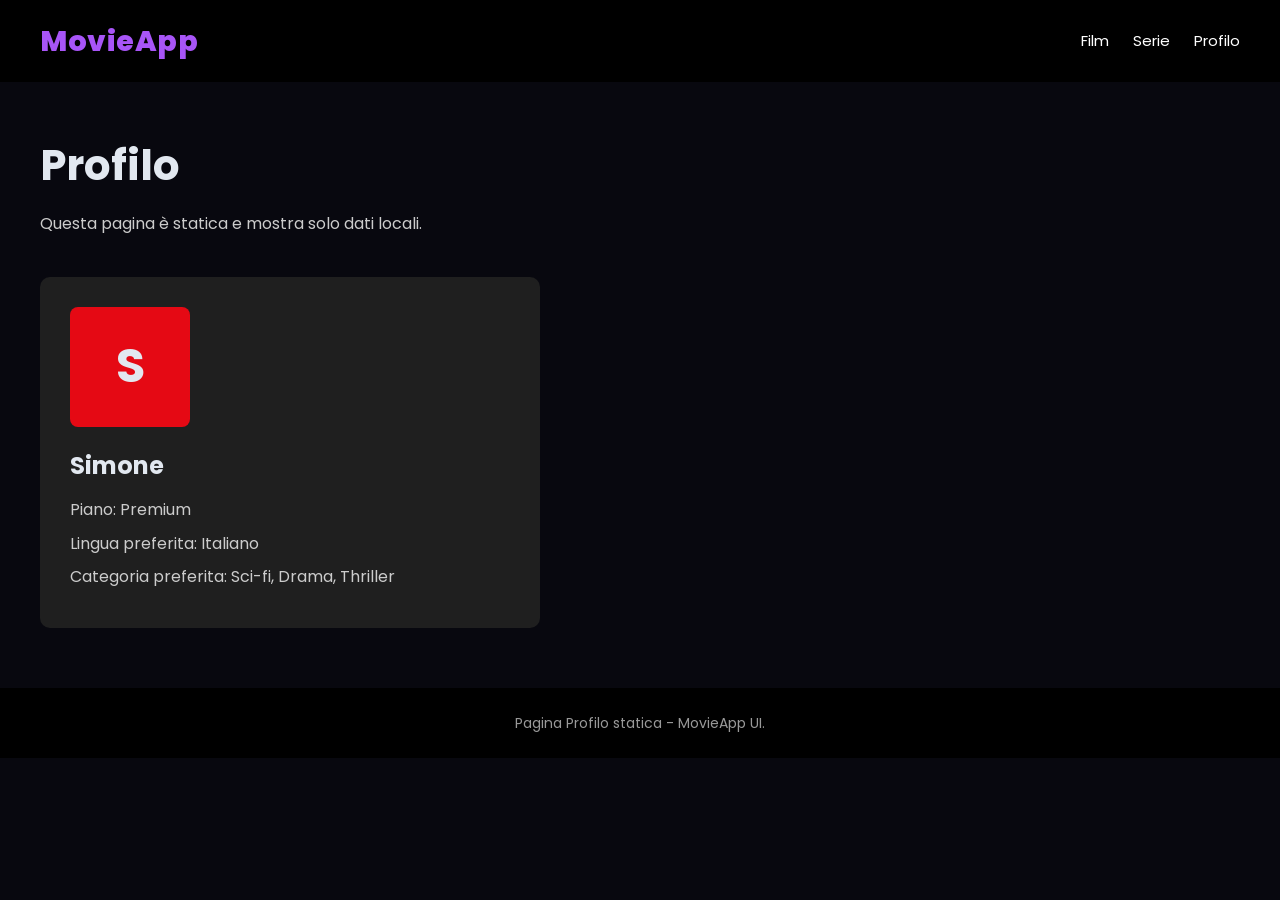
<file: profile.html>
<!DOCTYPE html>
<html lang="it">
<head>
  <meta charset="UTF-8" />
  <meta name="viewport" content="width=device-width, initial-scale=1.0" />
  <title>MovieApp - Profilo</title>
  <link rel="stylesheet" href="./css/style.css" />
</head>
<body>
  <header class="header">
    <a class="logo" href="./index.html">MovieApp</a>

    <nav class="nav">
      <a href="./movies.html">Film</a>
      <a href="./series.html">Serie</a>
      <a href="./profile.html">Profilo</a>
    </nav>
  </header>

  <section class="hero">
    <h1>Profilo</h1>
    <p>Questa pagina è statica e mostra solo dati locali.</p>
  </section>

  <main class="container">
    <div class="profile-box">
      <div class="profile-avatar">S</div>
      <h2>Simone</h2>
      <p>Piano: Premium</p>
      <p>Lingua preferita: Italiano</p>
      <p>Categoria preferita: Sci-fi, Drama, Thriller</p>
    </div>
  </main>

  <footer class="footer">
    <p>Pagina Profilo statica - MovieApp UI.</p>
  </footer>
</body>
</html>
</file>
<file: css/style.css>
@import url('https://fonts.googleapis.com/css2?family=Poppins:wght@400;600;800&display=swap');

* {
  box-sizing: border-box;
  margin: 0;
  padding: 0;
}

body {
  font-family: 'Poppins', sans-serif;
  background-color: #08080f; 
  color: #e2e8f0;
  line-height: 1.6;
}

.header {
  background: #000000;
  padding: 18px 40px;
  display: flex;
  align-items: center;
  justify-content: space-between;
  position: sticky;
  top: 0;
  z-index: 10;
}

.logo {
  color: #a855f7;
  font-size: 1.8rem;
  font-weight: 800;
  text-decoration: none;
  letter-spacing: 0.5px;
  transition: color 0.3s ease, transform 0.3s ease;
}

.logo:hover {
  color: #c084fc;
  transform: scale(1.05);
}

.nav {
  display: flex;
  gap: 24px;
}

.nav a {
  color: #ffffff;
  text-decoration: none;
  font-size: 15px;
}

.nav a:hover {
  color: #b3b3b3;
}

.hero {
  padding: 50px 40px 20px;
}

.hero h1 {
  font-size: 42px;
  margin-bottom: 12px;
}

.hero p {
  color: #cccccc;
  max-width: 650px;
}

.container {
  padding: 20px 40px 60px;
}

.status {
  color: #cccccc;
  margin-bottom: 24px;
}

.card-grid {
  display: grid;
  grid-template-columns: repeat(auto-fill, minmax(180px, 1fr));
  gap: 24px;
}

.card {
  background-color: #12131f; 
  border-radius: 28px;
  overflow: hidden;
  box-shadow: 0 4px 20px rgba(0, 0, 0, 0.5); 
  transition: transform 0.3s ease, box-shadow 0.3s ease;
  display: flex;
  flex-direction: column;
  border: 1px solid rgba(168, 85, 247, 0.1); 
}

.card:hover {
  transform: translateY(-12px) scale(1.03);
  box-shadow: 0 20px 40px rgba(168, 85, 247, 0.3); 
  border: 1px solid rgba(168, 85, 247, 0.4); 
}


.card-title {
  color: #f8fafc; 
}
.card-meta {
  color: #94a3b8; 
}
.card-overview {
  color: #cbd5e1; 
}
.card img {
  width: 100%;
  height: 270px;
  object-fit: cover;
  display: block;
}

.card-content {
  padding: 14px;
}

.card-title {
  font-size: 18px;
  margin-bottom: 8px;
}

.card-meta {
  display: flex;
  justify-content: space-between;
  color: #b3b3b3;
  font-size: 14px;
  margin-bottom: 10px;
}

.card-overview {
  font-size: 0.85rem;
  color: #cbd5e1;
  line-height: 1.4;
  overflow: hidden;
  
  opacity: 0;
  max-height: 0;
  margin-top: 0;
  transition: opacity 0.4s ease, max-height 0.4s ease, margin-top 0.4s ease;
}

.card:hover .card-overview {
  opacity: 1;
  max-height: 250px; /* Aumentato da 100px a 250px per contenere trame più lunghe */
  margin-top: 0.8rem;
}

.badge {
  display: inline-block;
  background: #e50914;
  color: #ffffff;
  padding: 3px 8px;
  border-radius: 999px;
  font-size: 12px;
  margin-bottom: 10px;
}

.profile-box {
  background: #1f1f1f;
  max-width: 500px;
  padding: 30px;
  border-radius: 10px;
}

.profile-avatar {
  width: 120px;
  height: 120px;
  background: #e50914;
  border-radius: 8px;
  display: grid;
  place-items: center;
  font-size: 48px;
  font-weight: bold;
  margin-bottom: 20px;
}

.profile-box h2 {
  margin-bottom: 12px;
}

.profile-box p {
  color: #cccccc;
  margin-bottom: 8px;
}

.footer {
  background: #000000;
  color: #999999;
  padding: 24px 40px;
  text-align: center;
  font-size: 14px;
}

@media (max-width: 700px) {
  .header {
    flex-direction: column;
    gap: 16px;
    align-items: flex-start;
  }

  .nav {
    flex-wrap: wrap;
  }

  .hero,
  .container {
    padding-left: 20px;
    padding-right: 20px;
  }

  .hero h1 {
    font-size: 32px;
  }
}
</file>
